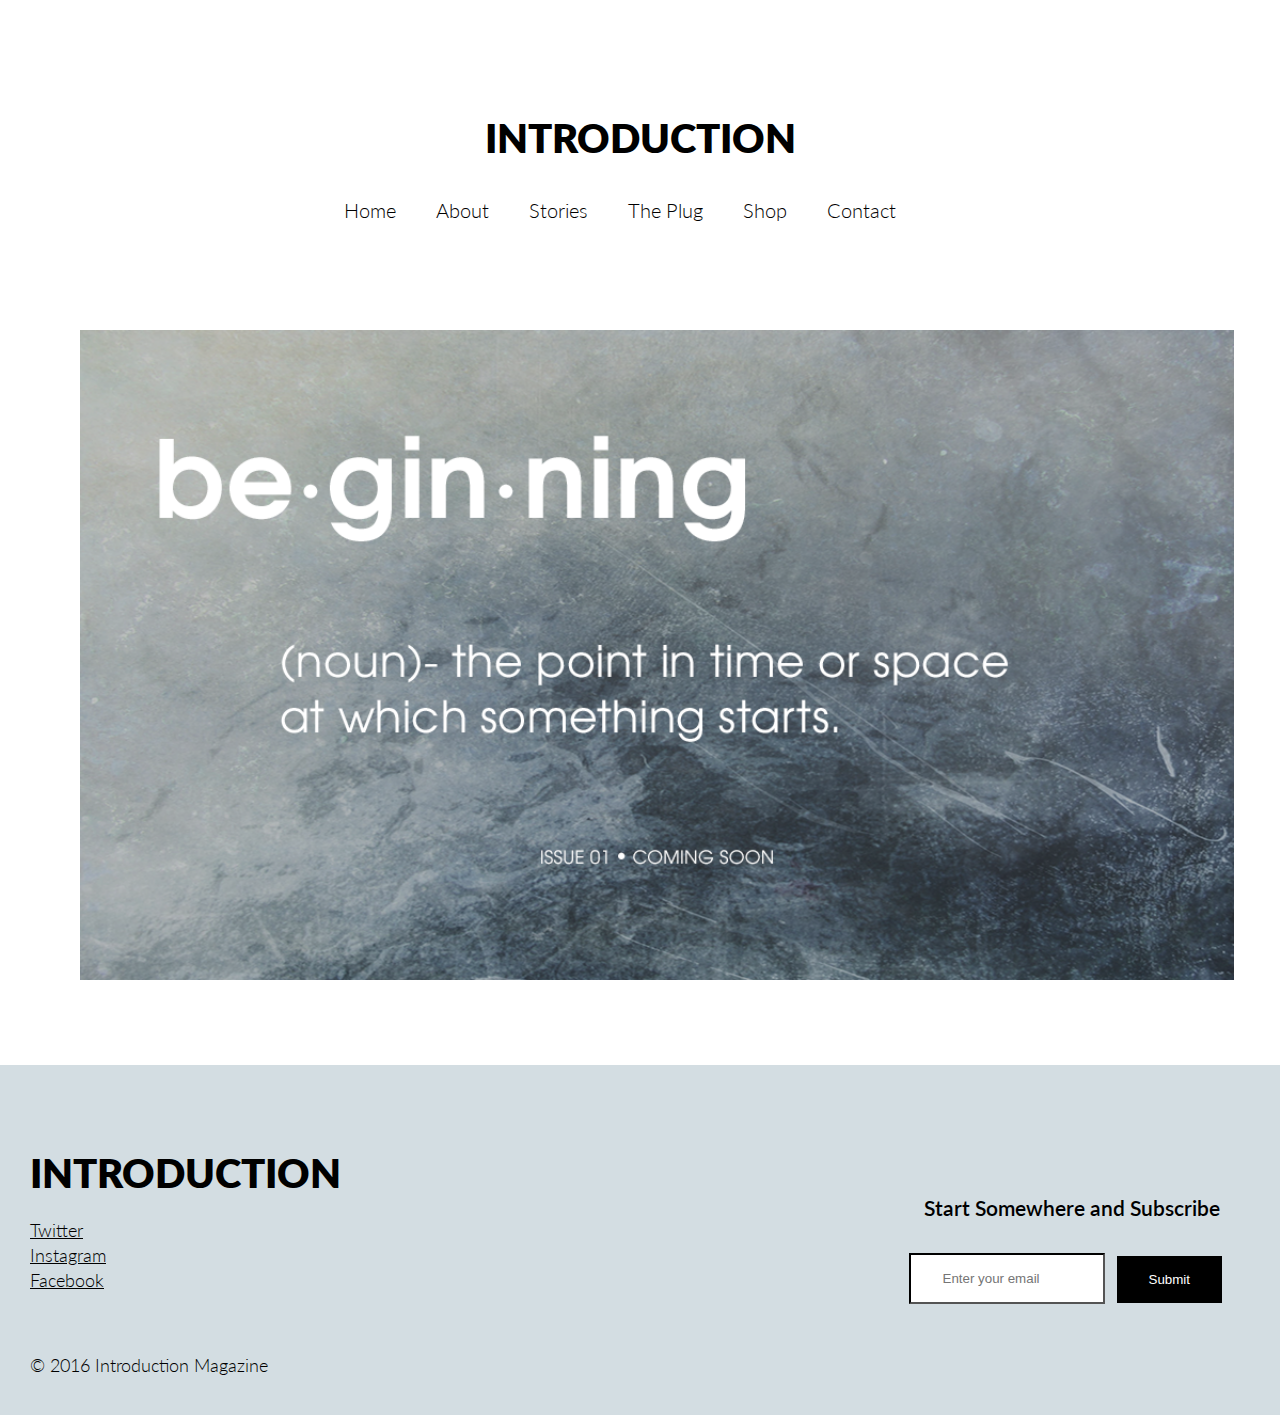
<file: index.html>
<!DOCTYPE html>
<html>
  <head>

    <title>INTRODUCTION MAG</title>

		<!-- external CSS link -->
    <link href='https://fonts.googleapis.com/css?family=Lato:400,900,300' rel='stylesheet' type='text/css'>
		<link rel="stylesheet" href="css/reset.css">
		<link rel="stylesheet" href="css/style.css">
    <script src="http://code.jquery.com/jquery-2.2.2.min.js" integrity="sha256-36cp2Co+/62rEAAYHLmRCPIych47CvdM+uTBJwSzWjI=" crossorigin="anonymous"></script>
    <script type="text/javascript" src="js/app.js"></script>
  </head>
  <body>

       <div id="container">
        <header>
            <div class="logo">INTRODUCTION</div>
            <nav>
                <ul>
                    <li><a href="index.html">Home</a></li>
                    <li><a href="about.html">About</a></li>
                    <li><a href="#">Stories</a></li>
                    <li><a href="blog.html">The Plug</a></li>
                    <li><a href="#">Shop</a></li>
                    <li><a href="contact.html">Contact</a></li>
                </ul>
            </nav>
            </header>
          </div>



     <section id="comingsoon">
      <center><img src="./images/landingimage_1081x6092.png"></center>
     </section>



 <div class="popup" data-popup="popup-1">
     <div class="popup-inner">
         <center><h2>AND YOU ARE?. . .
           <br>LET'S GET ACQUAINTED</h2>
         <br><h3>GREAT THINGS ARE ON THE WAY</h3>
         <br><p>Sign up to our newsletter at the bottom of the page and be the first to know.</p></center>
         <a class="popup-close" data-popup-close="popup-1" href="#">x</a>
     </div>
 </div>


     <footer>
     <h4 class="logo">INTRODUCTION</h4>
     <br><ul>
      <li><a href="https://twitter.com/">Twitter</a><li>
      <li><a href="https://instagram.com/">Instagram</a></li>
       <li><a href="http://facebook.com/">Facebook</a></li>
     </ul>


     <p class="signup">Start Somewhere and Subscribe</p>
     <form action="http://jsonplaceholder.typicode.com/posts" method="post">
      <input type="submit">
      <input type="text" id="email" name="email" placeholder="Enter your email">
    </form>




     <p class="copyright">&copy; 2016 Introduction Magazine</p>




    </footer>
  </div>
   </div>
  </body>
</html>
</file>
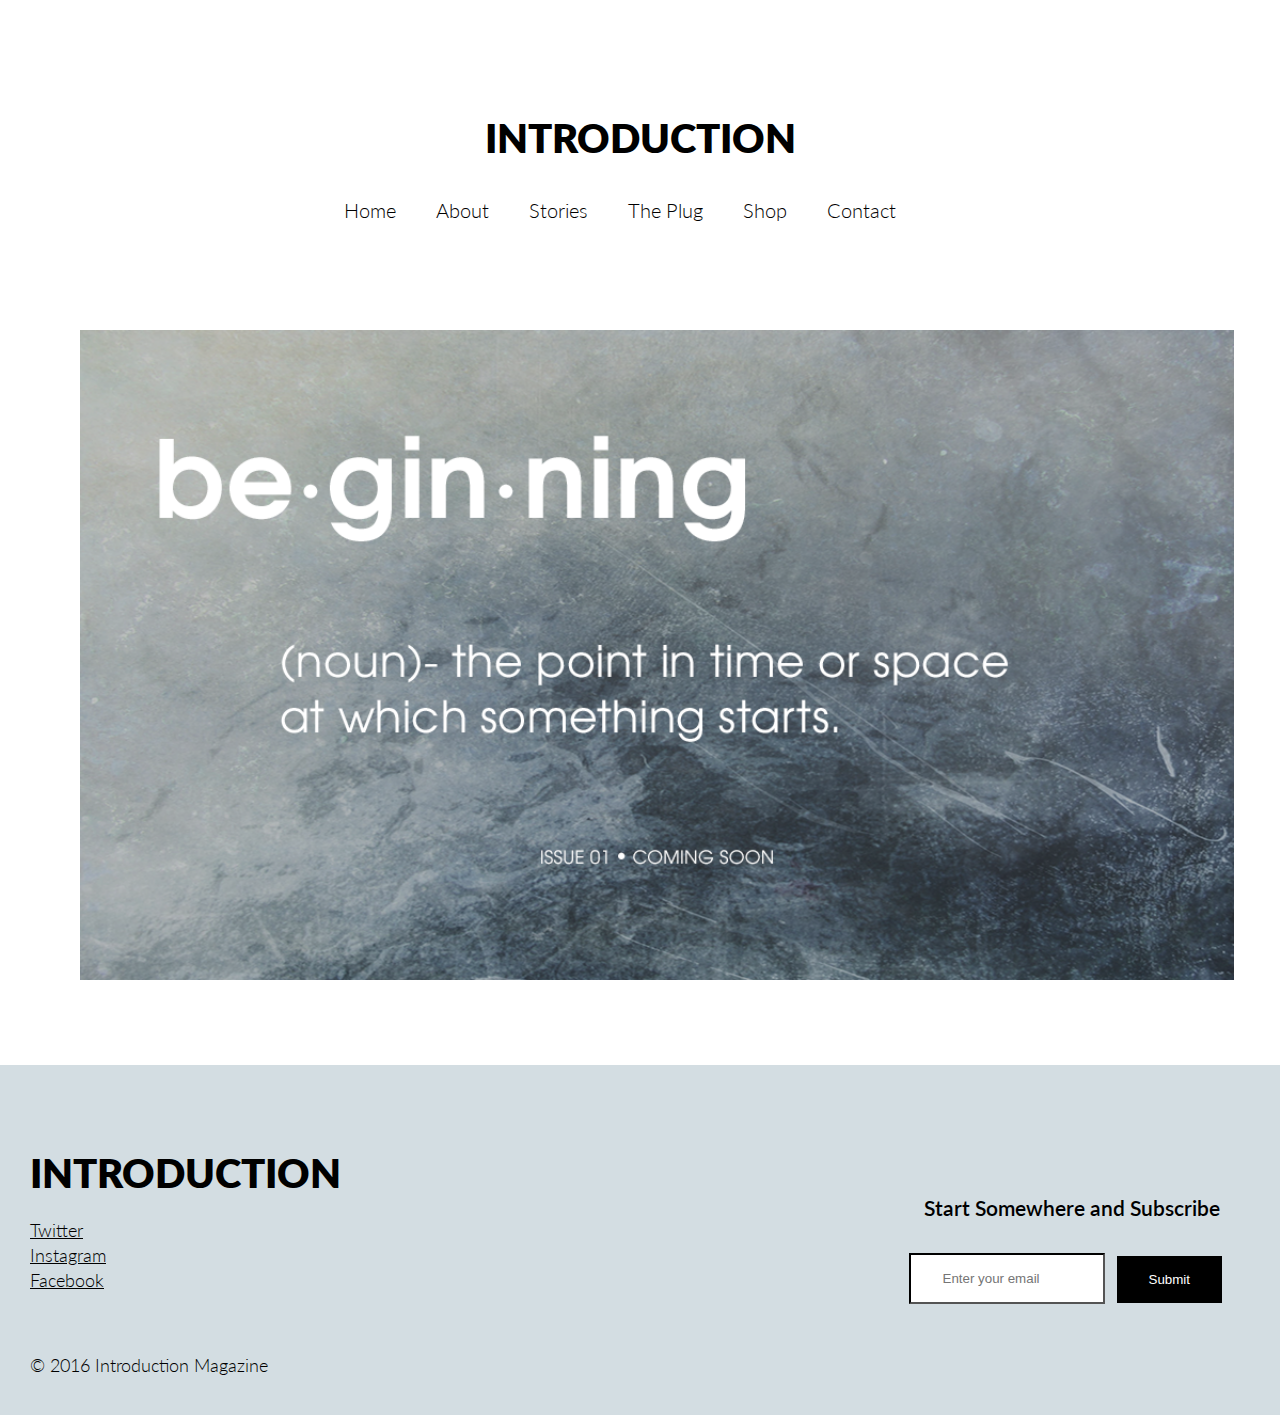
<file: Final Project/index.html>
<!DOCTYPE html>
<html>
  <head>

    <title>INTRODUCTION MAG</title>

		<!-- external CSS link -->
    <link href='https://fonts.googleapis.com/css?family=Lato:400,900,300' rel='stylesheet' type='text/css'>
		<link rel="stylesheet" href="css/reset.css">
		<link rel="stylesheet" href="css/style.css">
    <script src="http://code.jquery.com/jquery-2.2.2.min.js" integrity="sha256-36cp2Co+/62rEAAYHLmRCPIych47CvdM+uTBJwSzWjI=" crossorigin="anonymous"></script>
    <script type="text/javascript" src="js/app.js"></script>
  </head>
  <body>

       <div id="container">
        <header>
            <div class="logo">INTRODUCTION</div>
            <nav>
                <ul>
                    <li><a href="index.html">Home</a></li>
                    <li><a href="about.html">About</a></li>
                    <li><a href="#">Stories</a></li>
                    <li><a href="blog.html">The Plug</a></li>
                    <li><a href="#">Shop</a></li>
                    <li><a href="#">Contact</a></li>
                </ul>
            </nav>
            </header>
          </div>


        <!-- <div class="subscribe-me"> -->
        <!-- <h2>Subscribe our Newsletter</h2> -->
        <!-- <a href="#close" class="sb-close-btn">x</a> -->
        <!-- <p>Subscribe to our mailing list to get updates to your email inbox</p> -->
        <!-- <form> -->
          <!-- <input type="email" placeholder="Email Address"> -->
          <!-- <input type="submit" value="Sign up"> -->
        <!-- </form> -->
      <!-- </div> -->


     <section id="comingsoon">
      <center><img src="./images/landingimage_1081x6092.png"></center>
     </section>

     <!-- <a class="btn" data-popup-open="popup-1" href="#">Open Popup #1</a> -->

 <div class="popup" data-popup="popup-1">
     <div class="popup-inner">
         <center><h2>AND YOU ARE?. . .
           <br>LET'S GET ACQUAINTED</h2>
         <br><h3>GREAT THINGS ARE ON THE WAY</h3>
         <br><p>Sign up to our newsletter at the bottom of the page and the first to know.</p></center>
         <a class="popup-close" data-popup-close="popup-1" href="#">x</a>
     </div>
 </div>


     <footer>
     <h4 class="logo">INTRODUCTION</h4>
     <br><ul>
      <li><a href="https://twitter.com/">Twitter</a><li>
      <li><a href="https://instagram.com/">Instagram</a></li>
       <li><a href="http://facebook.com/">Facebook</a></li>
     </ul>


     <p class="signup">Start Somewhere and Subscribe</p>
     <form action="http://jsonplaceholder.typicode.com/posts" method="post">
      <input type="submit">
      <input type="text" id="email" name="email" placeholder="Enter your email">
    </form>




     <p class="copyright">&copy; 2016 Introduction Magazine</p>




    </footer>
  </div>
   </div>
  </body>
</html>
</file>
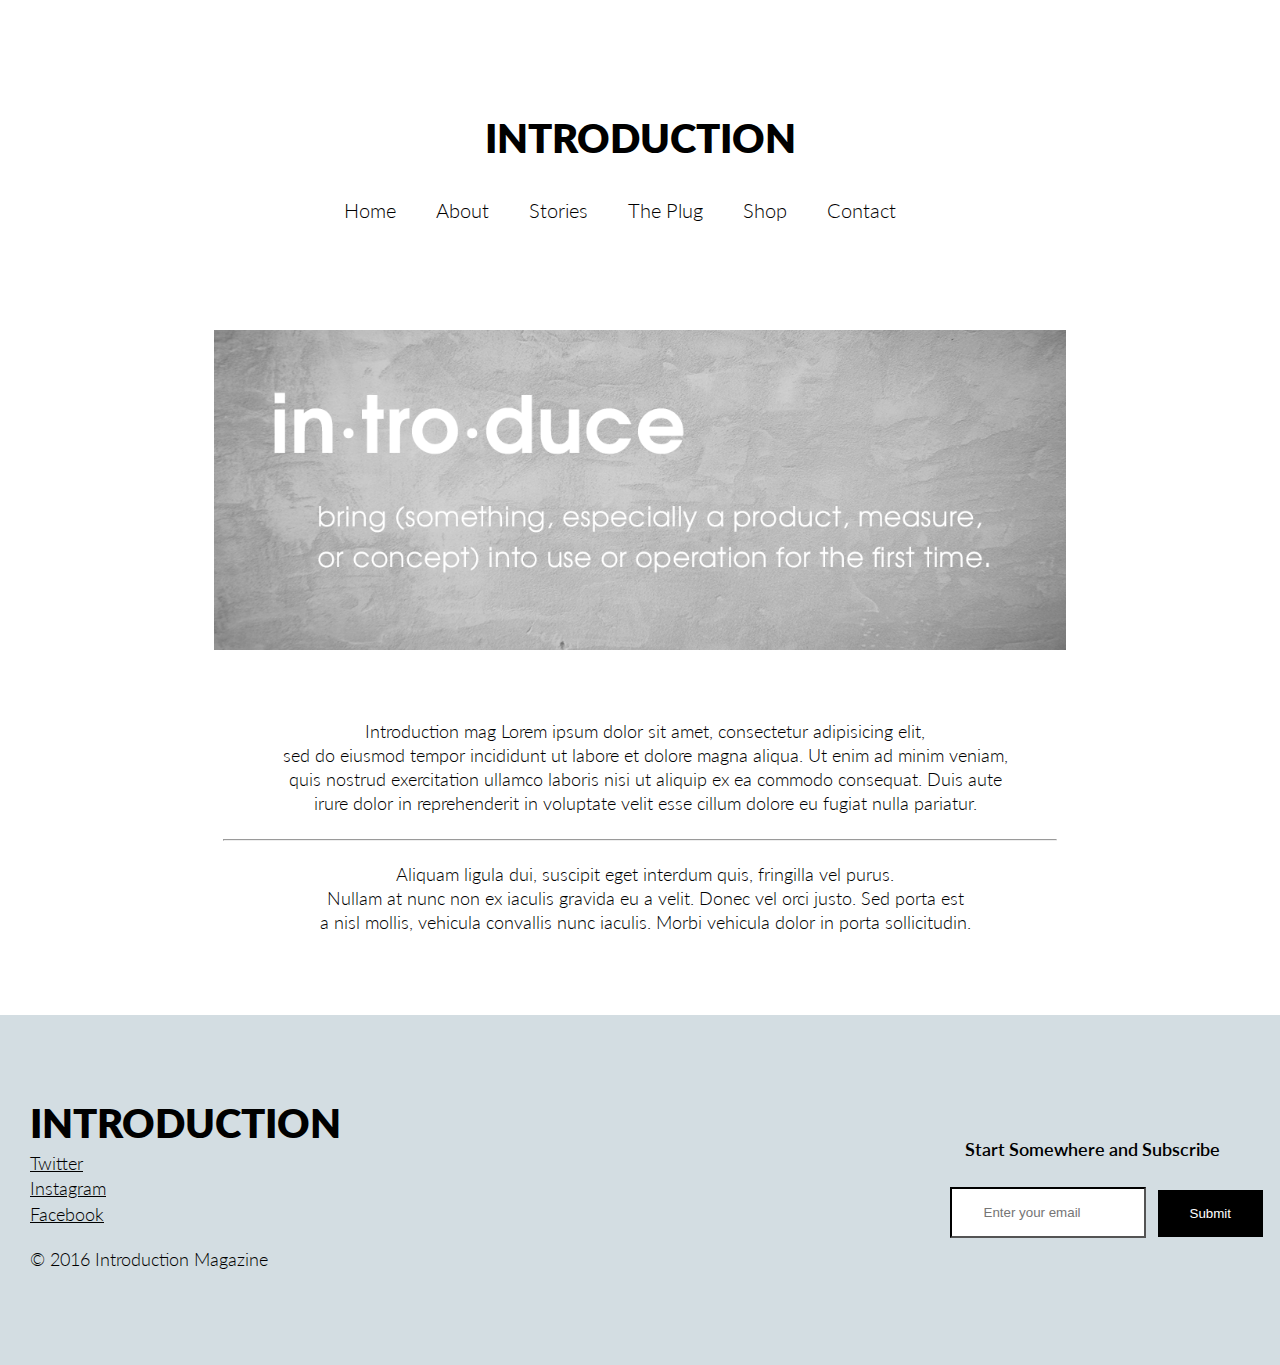
<file: about.html>
<!DOCTYPE html>
<html>
  <head>

    <title>INTRODUCTION MAG</title>

		<!-- external CSS link -->
    <link href='https://fonts.googleapis.com/css?family=Lato:400,900,300' rel='stylesheet' type='text/css'>
		<link rel="stylesheet" href="css/reset.css">
		<link rel="stylesheet" href="css/about.css">
  </head>
  <body>
       <div id="container">
        <header>
            <div class="logo">INTRODUCTION</div>
            <nav>
                <ul>
                    <li><a href="index.html">Home</a></li>
                    <li><a href="about.html">About</a></li>
                    <li><a href="#">Stories</a></li>
                    <li><a href="blog.html">The Plug</a></li>
                    <li><a href="#">Shop</a></li>
                    <li><a href="contact.html">Contact</a></li>

                </ul>
                </nav>

            </header>


     <section id="banner">
      <center><img src="./images/aboutimage.png"></center>
     </section>

<div class="about">
<p>Introduction mag Lorem ipsum dolor sit amet, consectetur adipisicing elit,
  <br>sed do eiusmod tempor incididunt ut labore et dolore magna aliqua. Ut enim ad minim veniam,
   <br>quis nostrud exercitation ullamco laboris nisi ut aliquip ex ea commodo consequat. Duis aute
   <br>irure dolor in reprehenderit in voluptate velit esse cillum dolore eu fugiat nulla pariatur. </p>
 </div>

  <br><hr width="65%">

<div class="apart">
  <br><p>Aliquam ligula dui, suscipit eget interdum quis, fringilla vel purus.
      <br>Nullam at nunc non ex iaculis gravida eu a velit. Donec vel orci justo. Sed porta est
      <br>a nisl mollis, vehicula convallis nunc iaculis. Morbi vehicula dolor in porta sollicitudin. </p>
    </div>

     <footer>
     <h4 class="logo">INTRODUCTION</h4>
     <ul>
      <li><a href="https://twitter.com/">Twitter</a><li>
      <li><a href="https://instagram.com/">Instagram</a></li>
       <li><a href="http://facebook.com/">Facebook</a></li>
     </ul>

     <p class="signup">Start Somewhere and Subscribe</p>
     <form action="http://jsonplaceholder.typicode.com/posts" method="post">
      <input type="submit">
      <input type="text" id="email" name="email" placeholder="Enter your email">
    </form>

     <p class="copyright">&copy; 2016 Introduction Magazine</p>
    </footer>
   </div>
  </body>
</html>
</file>
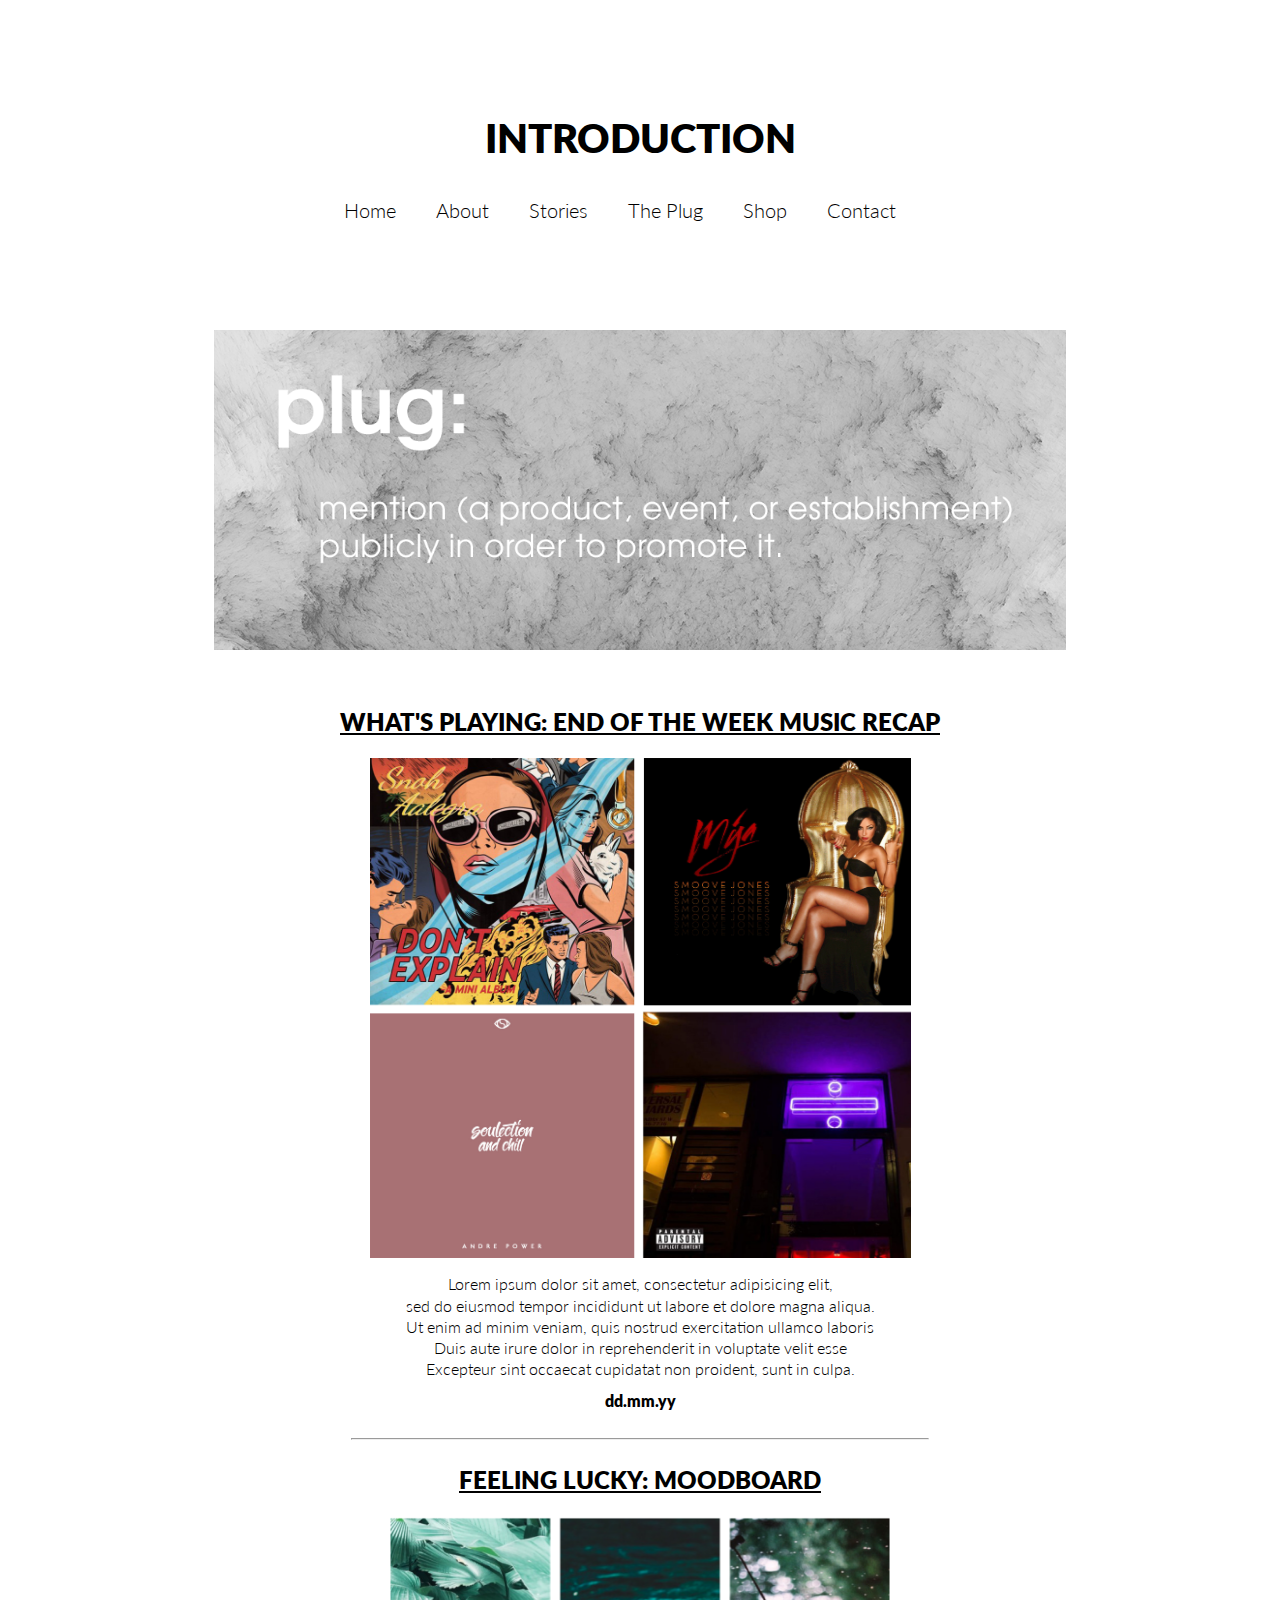
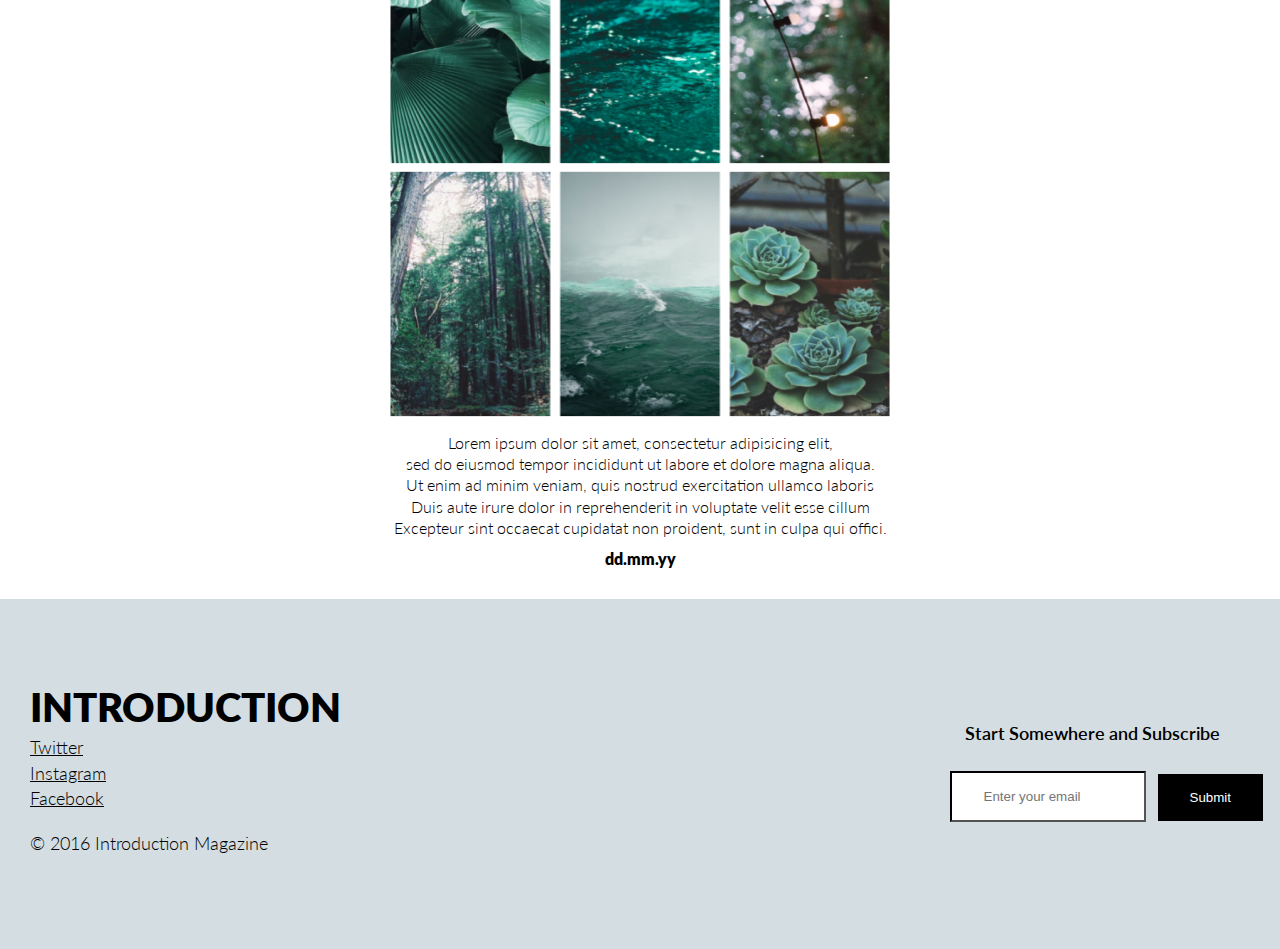
<file: blog.html>
<!DOCTYPE html>
<html>
  <head>

    <title>INTRODUCTION MAG</title>

		<!-- external CSS link -->
    <link href='https://fonts.googleapis.com/css?family=Lato:400,900,300' rel='stylesheet' type='text/css'>
		<link rel="stylesheet" href="css/reset.css">
		<link rel="stylesheet" href="css/blog.css">
  </head>
  <body>
       <div id="container">
        <header>
            <div class="logo">INTRODUCTION</div>
            <nav>
                <ul>
                    <li><a href="index.html">Home</a></li>
                    <li><a href="about.html">About</a></li>
                    <li><a href="#">Stories</a></li>
                    <li><a href="blog.html">The Plug</a></li>
                    <li><a href="#">Shop</a></li>
                    <li><a href="contact.html">Contact</a></li>

                </ul>
            </nav>
            </header>

            <section id="banner">
             <center><img src="./images/blogimage.png"></center>
            </section>

              <center><section id="posts">

            <h2>WHAT'S PLAYING: END OF THE WEEK MUSIC RECAP</h2>
            <img src="./images/005.jpg" alt="music" height="500" width="541">
            <p>Lorem ipsum dolor sit amet, consectetur adipisicing elit,
            <br>sed do eiusmod tempor incididunt ut labore et dolore magna aliqua.
             <br>Ut enim ad minim veniam, quis nostrud exercitation ullamco laboris
             <br>Duis aute irure dolor in reprehenderit in voluptate velit esse
             <br>Excepteur sint occaecat cupidatat non proident, sunt in culpa.</p>
            <p class="date">dd.mm.yy<br>


            <br><hr width="45%">


             <br><h2>FEELING LUCKY: MOODBOARD</h2>
              <img src="./images/006.jpg" alt="moodboard" height="500" width="500">
              <p>Lorem ipsum dolor sit amet, consectetur adipisicing elit,
              <br>sed do eiusmod tempor incididunt ut labore et dolore magna aliqua.
               <br>Ut enim ad minim veniam, quis nostrud exercitation ullamco laboris
               <br>Duis aute irure dolor in reprehenderit in voluptate velit esse cillum
               <br>Excepteur sint occaecat cupidatat non proident, sunt in culpa qui offici.</p>
               <p class="date">dd.mm.yy<br></center>

               </section>




     <footer>
     <h4 class="logo">INTRODUCTION</h4>
     <ul>
      <li><a href="https://twitter.com/">Twitter</a><li>
      <li><a href="https://instagram.com/">Instagram</a></li>
       <li><a href="http://facebook.com/">Facebook</a></li>
     </ul>

     <p class="signup">Start Somewhere and Subscribe</p>
     <form action="http://jsonplaceholder.typicode.com/posts" method="post">
      <input type="submit">
      <input type="text" id="email" name="email" placeholder="Enter your email">
    </form>

     <p class="copyright">&copy; 2016 Introduction Magazine</p>
    </footer>
   </div>
  </body>
</html>
</file>
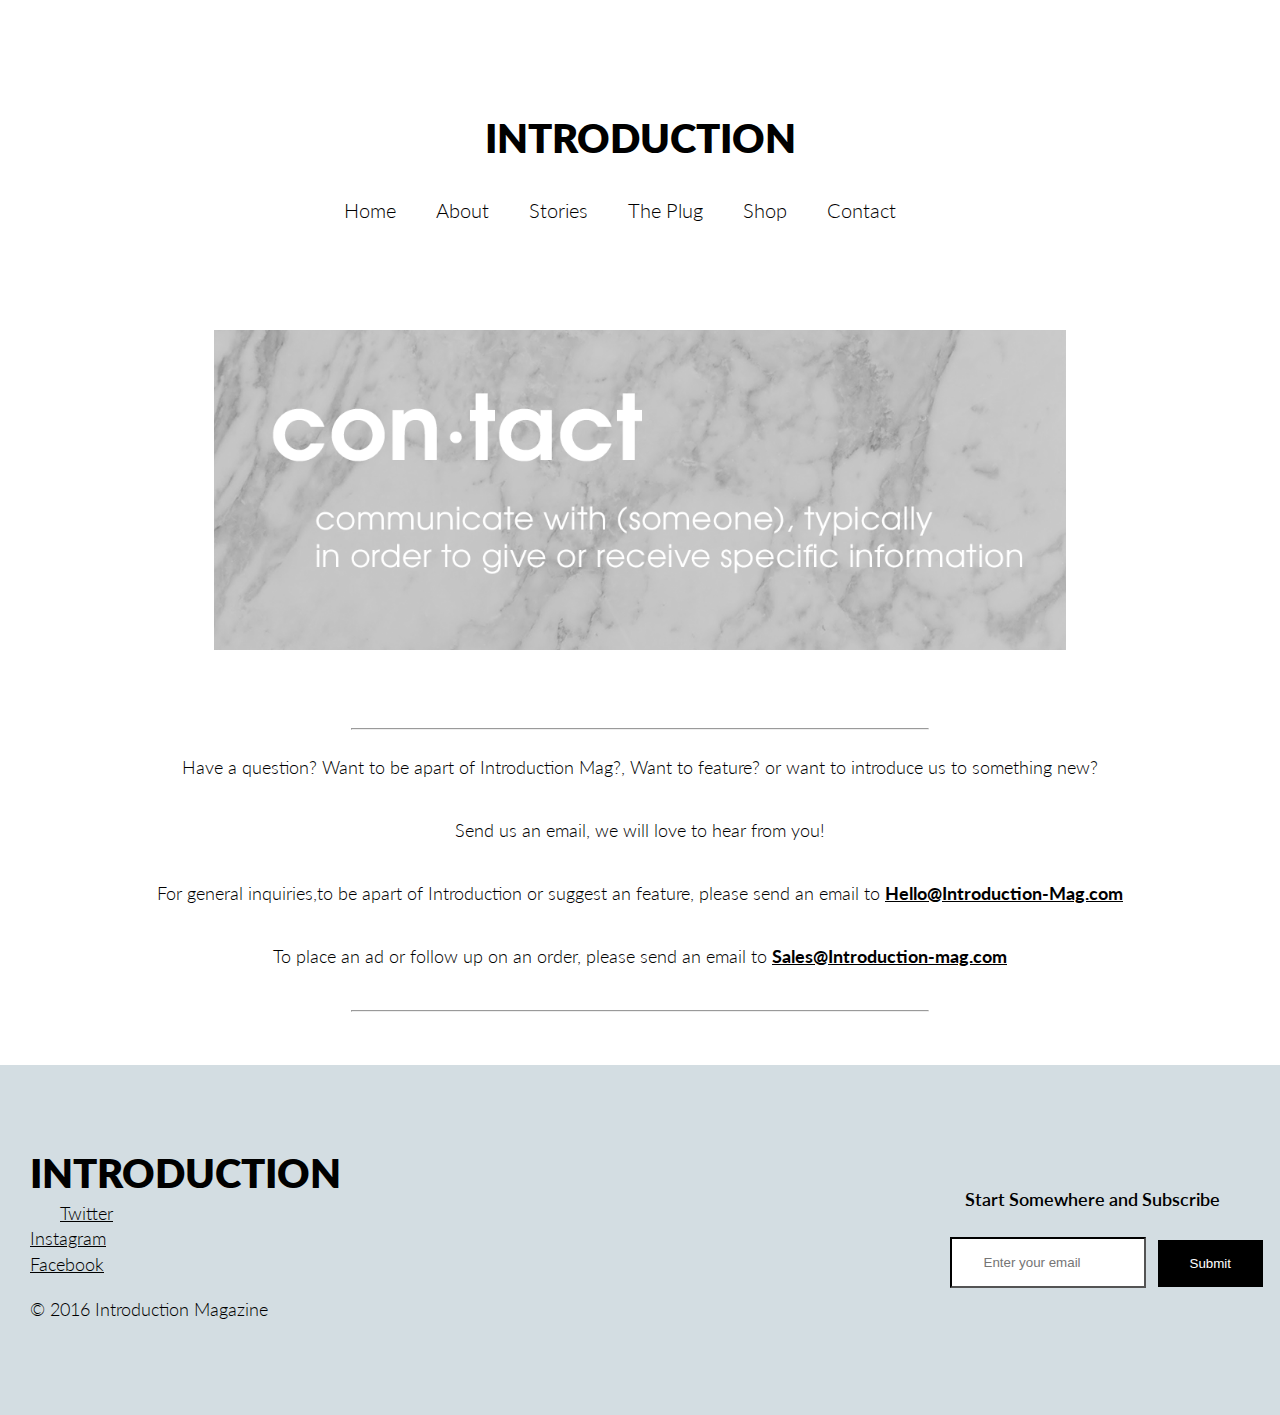
<file: contact.html>
<!DOCTYPE html>
<html>
  <head>

    <title>INTRODUCTION MAG</title>

		<!-- external CSS link -->
    <link href='https://fonts.googleapis.com/css?family=Lato:400,900,300' rel='stylesheet' type='text/css'>
		<link rel="stylesheet" href="css/reset.css">
		<link rel="stylesheet" href="css/contact.css">
  </head>
  <body>
       <div id="container">
        <header>
            <div class="logo">INTRODUCTION</div>
            <nav>
                <ul>
                    <li><a href="index.html">Home</a></li>
                    <li><a href="about.html">About</a></li>
                    <li><a href="#">Stories</a></li>
                    <li><a href="blog.html">The Plug</a></li>
                    <li><a href="#">Shop</a></li>
                    <li><a href="contact.html">Contact</a></li>

                </ul>
                </nav>

            </header>



  <section id="banner">
   <center><img src="./images/contactimage.png"></center>
  </section>

<br><hr width="45%">

<div class="intouch">
  <p>Have a question? Want to be apart of Introduction Mag?, Want to feature? or want to introduce us to something new?
   <br>Send us an email, we will love to hear from you!
   <br>For general inquiries,to be apart of Introduction or suggest an feature, please send an email to <a href="mailto:hello@Introduction-mag.com">Hello@Introduction-Mag.com</a>
   <br>To place an ad or follow up on an order, please send an email to <a href="mailto:sales@Introduction-mag.com">Sales@Introduction-mag.com<a/></p>
 </div>



  <br><hr width="45%"><br>

  <footer>
  <h4 class="logo">INTRODUCTION</h4>
  <ul>
   <li><a href="https://twitter.com/">Twitter</a></li>
   <li><a href="https://instagram.com/">Instagram</a></li>
   <li><a href="http://facebook.com/">Facebook</a></li>
  </ul>

  <p class="signup">Start Somewhere and Subscribe</p>
  <form action="http://jsonplaceholder.typicode.com/posts" method="post">
   <input type="submit">
   <input type="text" id="email" name="email" placeholder="Enter your email">
 </form>

  <p class="copyright">&copy; 2016 Introduction Magazine</p>
 </footer>
</div>
</body>
</html>
</file>
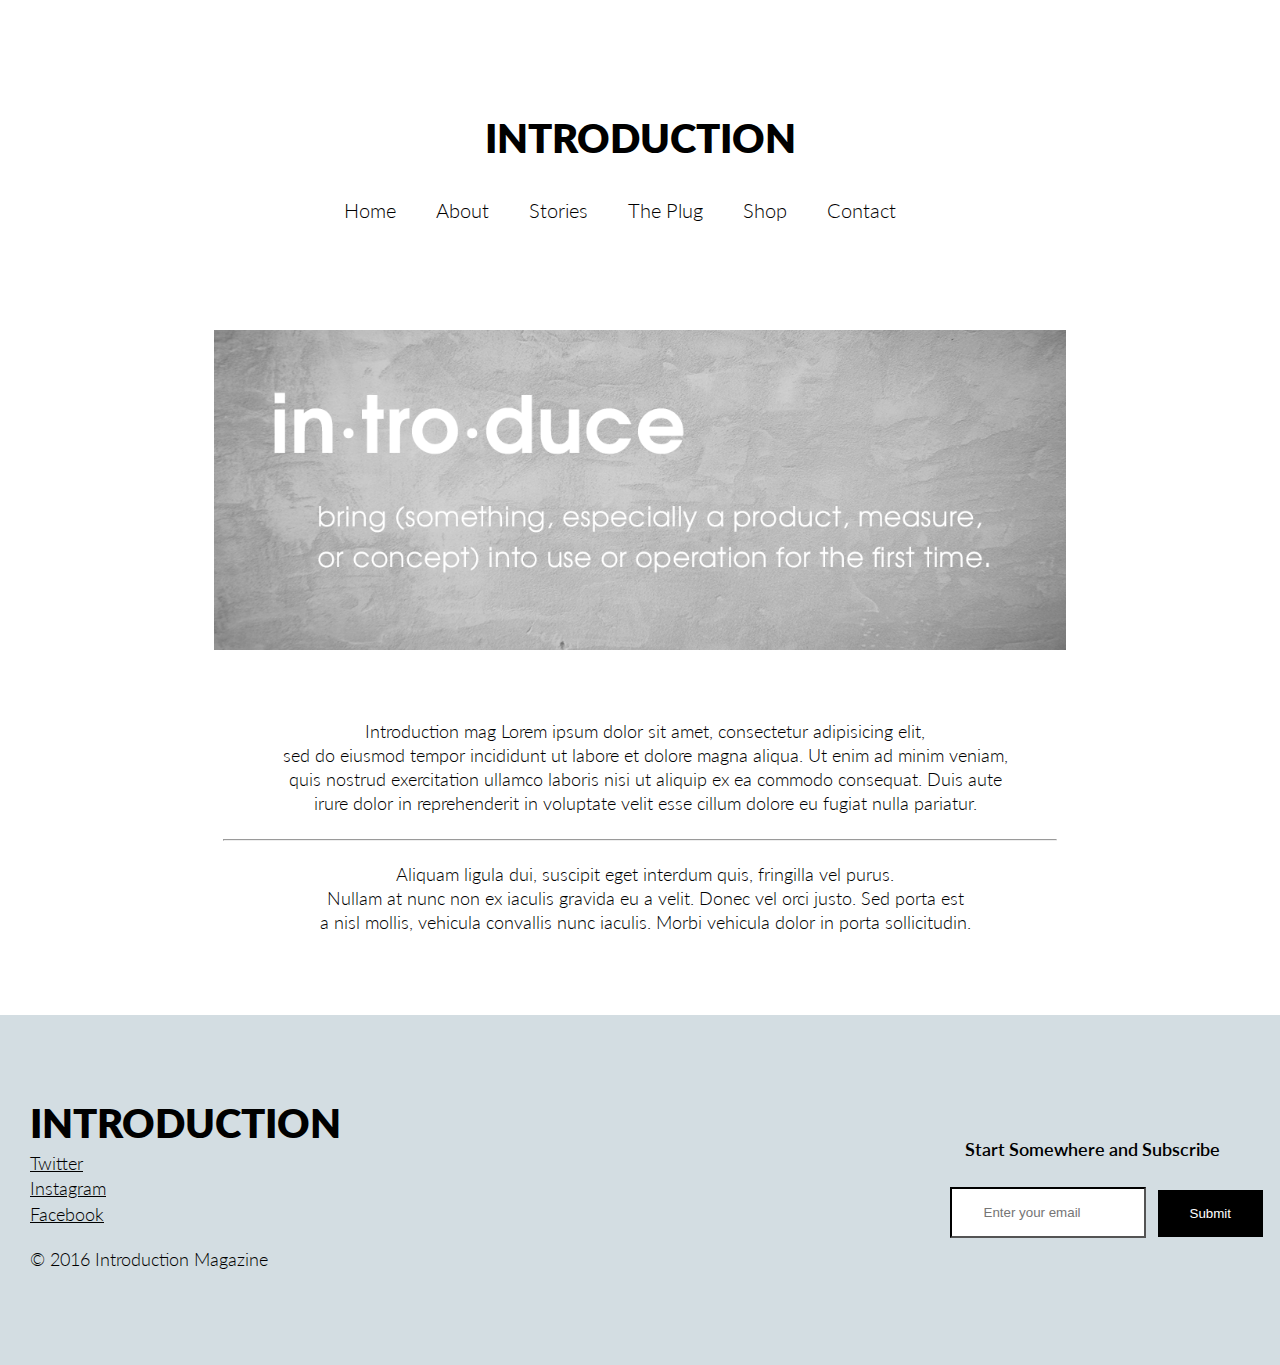
<file: Final Project/about.html>
<!DOCTYPE html>
<html>
  <head>

    <title>INTRODUCTION MAG</title>

		<!-- external CSS link -->
    <link href='https://fonts.googleapis.com/css?family=Lato:400,900,300' rel='stylesheet' type='text/css'>
		<link rel="stylesheet" href="css/reset.css">
		<link rel="stylesheet" href="css/about.css">
  </head>
  <body>
       <div id="container">
        <header>
            <div class="logo">INTRODUCTION</div>
            <nav>
                <ul>
                    <li><a href="index.html">Home</a></li>
                    <li><a href="about.html">About</a></li>
                    <li><a href="#">Stories</a></li>
                    <li><a href="blog.html">The Plug</a></li>
                    <li><a href="#">Shop</a></li>
                    <li><a href="#">Contact</a></li>

                </ul>
                </nav>

            </header>


     <section id="banner">
      <center><img src="./images/aboutimage.png"></center>
     </section>

<div class="about">
<p>Introduction mag Lorem ipsum dolor sit amet, consectetur adipisicing elit,
  <br>sed do eiusmod tempor incididunt ut labore et dolore magna aliqua. Ut enim ad minim veniam,
   <br>quis nostrud exercitation ullamco laboris nisi ut aliquip ex ea commodo consequat. Duis aute
   <br>irure dolor in reprehenderit in voluptate velit esse cillum dolore eu fugiat nulla pariatur. </p>
 </div>

  <br><hr width="65%">

<div class="apart">
  <br><p>Aliquam ligula dui, suscipit eget interdum quis, fringilla vel purus.
      <br>Nullam at nunc non ex iaculis gravida eu a velit. Donec vel orci justo. Sed porta est
      <br>a nisl mollis, vehicula convallis nunc iaculis. Morbi vehicula dolor in porta sollicitudin. </p>
    </div>

     <footer>
     <h4 class="logo">INTRODUCTION</h4>
     <ul>
      <li><a href="https://twitter.com/">Twitter</a><li>
      <li><a href="https://instagram.com/">Instagram</a></li>
       <li><a href="http://facebook.com/">Facebook</a></li>
     </ul>

     <p class="signup">Start Somewhere and Subscribe</p>
     <form action="http://jsonplaceholder.typicode.com/posts" method="post">
      <input type="submit">
      <input type="text" id="email" name="email" placeholder="Enter your email">
    </form>

     <p class="copyright">&copy; 2016 Introduction Magazine</p>
    </footer>
   </div>
  </body>
</html>
</file>
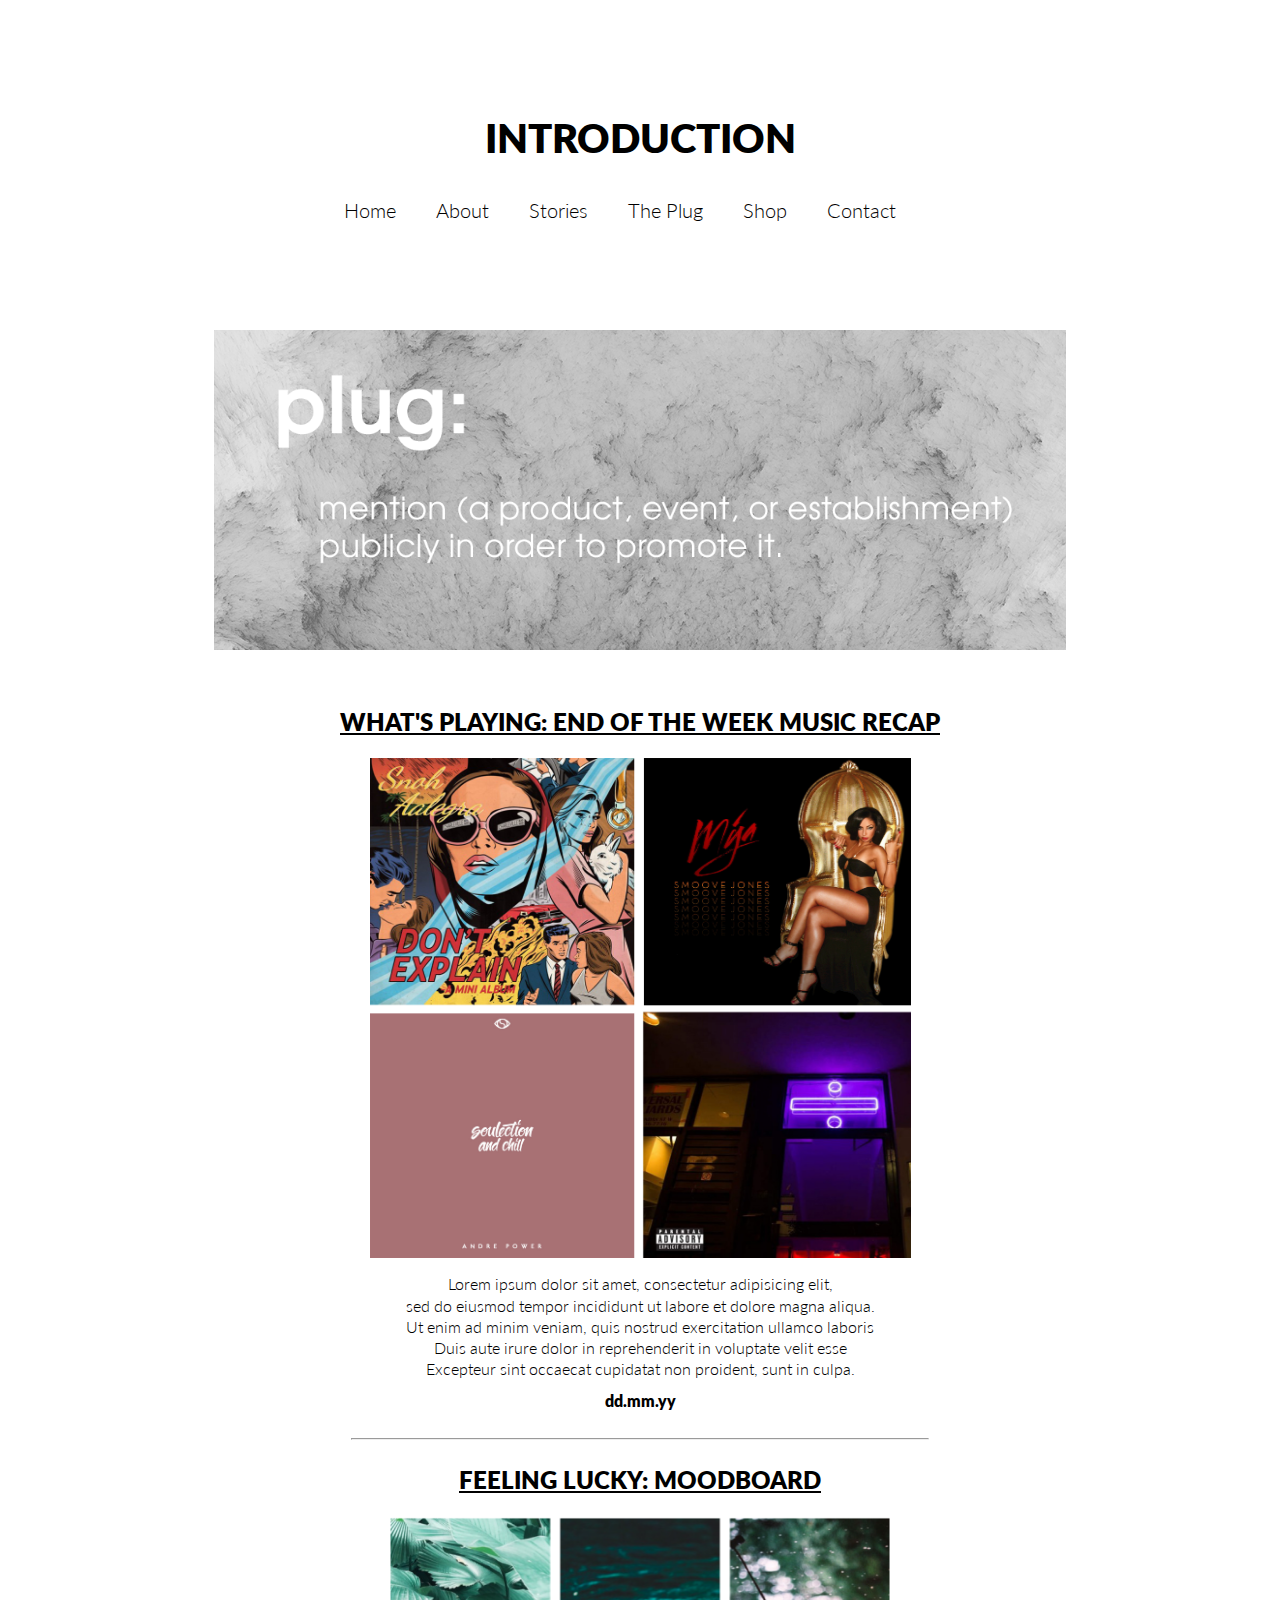
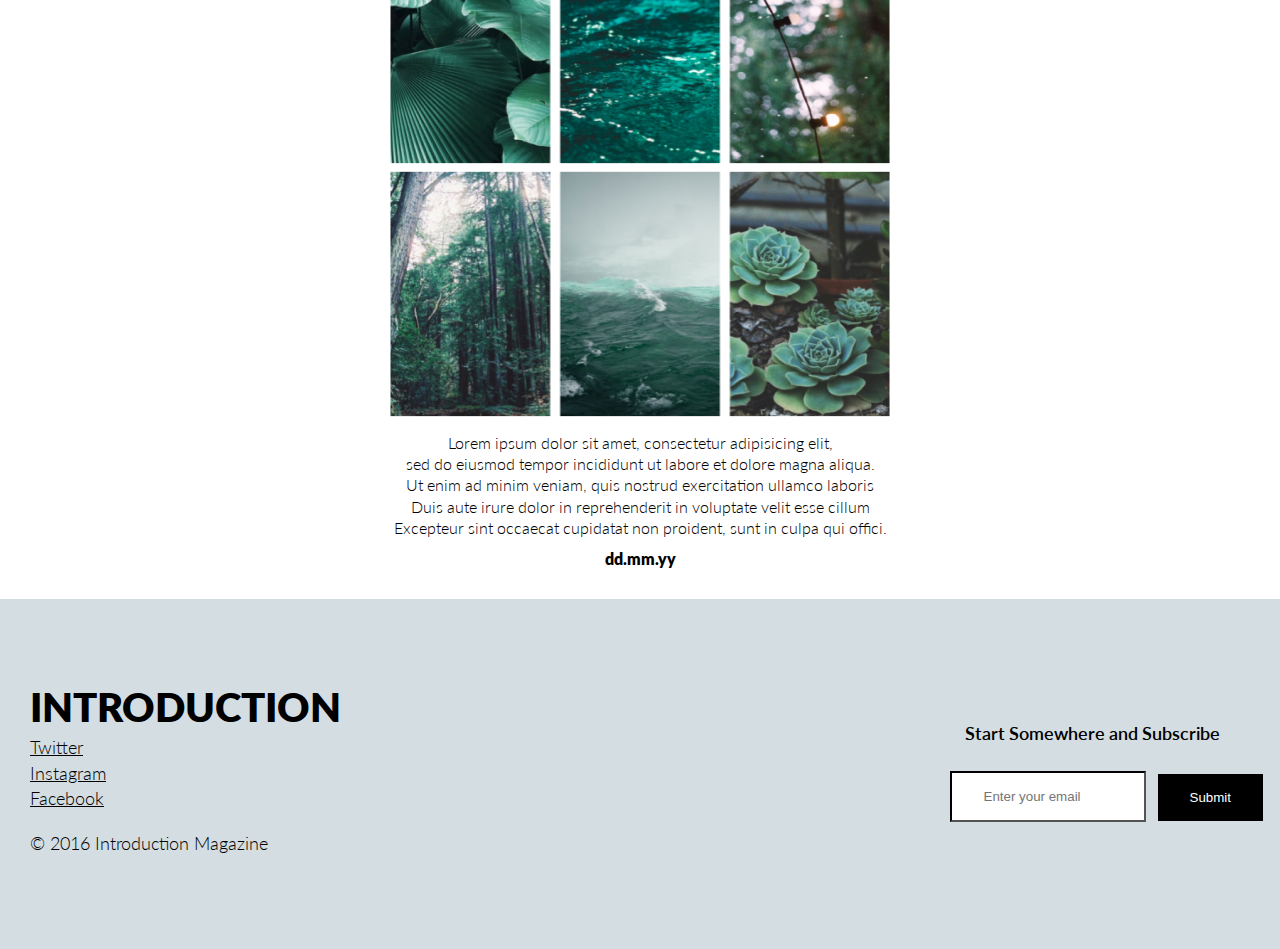
<file: Final Project/blog.html>
<!DOCTYPE html>
<html>
  <head>

    <title>INTRODUCTION MAG</title>

		<!-- external CSS link -->
    <link href='https://fonts.googleapis.com/css?family=Lato:400,900,300' rel='stylesheet' type='text/css'>
		<link rel="stylesheet" href="css/reset.css">
		<link rel="stylesheet" href="css/blog.css">
  </head>
  <body>
       <div id="container">
        <header>
            <div class="logo">INTRODUCTION</div>
            <nav>
                <ul>
                    <li><a href="index.html">Home</a></li>
                    <li><a href="about.html">About</a></li>
                    <li><a href="#">Stories</a></li>
                    <li><a href="blog.html">The Plug</a></li>
                    <li><a href="#">Shop</a></li>
                    <li><a href="#">Contact</a></li>

                </ul>
            </nav>
            </header>

            <section id="banner">
             <center><img src="./images/blogimage.png"></center>
            </section>

              <center><section id="posts">

            <h2>WHAT'S PLAYING: END OF THE WEEK MUSIC RECAP</h2>
            <img src="./images/005.jpg" alt="music" height="500" width="541">
            <p>Lorem ipsum dolor sit amet, consectetur adipisicing elit,
            <br>sed do eiusmod tempor incididunt ut labore et dolore magna aliqua.
             <br>Ut enim ad minim veniam, quis nostrud exercitation ullamco laboris
             <br>Duis aute irure dolor in reprehenderit in voluptate velit esse
             <br>Excepteur sint occaecat cupidatat non proident, sunt in culpa.</p>
            <p class="date">dd.mm.yy<br>


            <br><hr width="45%">


             <br><h2>FEELING LUCKY: MOODBOARD</h2>
              <img src="./images/006.jpg" alt="moodboard" height="500" width="500">
              <p>Lorem ipsum dolor sit amet, consectetur adipisicing elit,
              <br>sed do eiusmod tempor incididunt ut labore et dolore magna aliqua.
               <br>Ut enim ad minim veniam, quis nostrud exercitation ullamco laboris
               <br>Duis aute irure dolor in reprehenderit in voluptate velit esse cillum
               <br>Excepteur sint occaecat cupidatat non proident, sunt in culpa qui offici.</p>
               <p class="date">dd.mm.yy<br></center>

               </section>




     <footer>
     <h4 class="logo">INTRODUCTION</h4>
     <ul>
      <li><a href="https://twitter.com/">Twitter</a><li>
      <li><a href="https://instagram.com/">Instagram</a></li>
       <li><a href="http://facebook.com/">Facebook</a></li>
     </ul>

     <p class="signup">Start Somewhere and Subscribe</p>
     <form action="http://jsonplaceholder.typicode.com/posts" method="post">
      <input type="submit">
      <input type="text" id="email" name="email" placeholder="Enter your email">
    </form>

     <p class="copyright">&copy; 2016 Introduction Magazine</p>
    </footer>
   </div>
  </body>
</html>
</file>
<file: css/style.css>
.clearfix:after {
     content: ".";
     display: block;
     clear: both;
     visibility: hidden;
     line-height: 0;
     height: 0;
}

.clear {
  clear: both;
}


body {
  color: white;
  font-size: 12px;
  line-height: 1.4;
  color: #000;
  font-family: 'Lato', sans-serif;
  font-weight: 300;
}


.container {
  width: 960px;
  margin: 0 auto;
}

.logo {
  font-size: 40px;
  color:#000;
  font-weight: 800;
  font-style: Ultra Bold 900;
  margin-top: 30px;
  padding: 80px 0px 20px 0px;
  text-align:center;
}



header nav {
  background-color: #fff;
    text-align: center;
    font-size: 20px;
}

header nav ul  {
    display: inline-block;
    list-style-type: none;

}

header nav li {
    float: left;
}

header nav a {
    display: block;
    color: #000;
    padding: 10px 40px 20px 0px ;
    text-decoration: none;

}

header a:hover {
color: #d3dde2;
font-weight: bold;
text-decoration: underline;
}

.page_container {
  background: white;
  max-width: 960px;
  margin: 0 auto 50px;
  padding: 10px 50px 50px;
  box-sizing: border-box;
  -moz-box-sizing: border-box;
  -webkit-box-sizing: border-box;
  text-align: left;
  color: black;
}
.page_container p{
  color: black;
  font-size: 20px;
}
.page_container h1{
  margin: 30px 0;
  padding: 0;
  line-height: 100%;
  font-size: 63px;
  text-align: center;
  color: #000;

}


#comingsoon img{
      height: 650px;
      align: center;
      padding: 80px 80px 50px 80px;

    }


  footer {
    background-color: #d3dde2;
    color: #000;
    height: 350px;
  }

  footer .logo {
    text-align: left;
    font-size: 40px;
    color: #000;
   padding: 80px 0px 0px 30px;
   }

  footer ul li a{
     text-align: left;
     font-size: 18px;
      color: #000;
       padding-left: 30px;

  }


 .signup {
  float: right;
  font-size: 21px;
  color: #000;
  font-weight: 600;
  padding-right: 10px;
  position: relative;
  left: -50px;
 top: -100px;
}

input {
  display: block;
  float: right;
  margin-right: 10px;
  position: relative;
  right: -250px;
  top: -40px;

}

input[type=text] {
  border-color: #000;
  padding: 16px 32px;
  width: 10%;
}

input[type=button], input[type=submit], input[type=reset] {
  background-color: #000;
  border: none;
  color: white;
  padding: 16px 32px;
  text-decoration: none;
  margin: 3px 2px;
  cursor: pointer;
  padding-right;
}

/* Outer */
.popup {
    width:100%;
    height:100%;
    display:none;
    position:fixed;
    top:0px;
    left:0px;
    background:rgba(0,0,0,0.75);
}

/* Inner */
.popup-inner {
    max-width:550px;
    width:40%;
    padding:40px;
    position:absolute;
    top:50%;
    left:50%;
    -webkit-transform:translate(-50%, -50%);
    transform:translate(-50%, -50%);
    box-shadow:0px 2px 6px rgba(0,0,0,1);
    border-radius:3px;
    background:#fff;
    border-style: solid;
    border-width: 10px;
    border-color: #d3dde2;

}

/* Close Button */
.popup-close {
    width:30px;
    height:30px;
    padding-top:4px;
    display:inline-block;
    position:absolute;
    top:0px;
    right:0px;
    transition:ease 0.25s all;
    -webkit-transform:translate(50%, -50%);
    transform:translate(50%, -50%);
    border-radius:1000px;
    background:rgba(0,0,0,0.8);
    font-family:Arial, Sans-Serif;
    font-size:20px;
    text-align:center;
    line-height:100%;
    color:#fff;
}

.popup-close:hover {
    -webkit-transform:translate(50%, -50%) rotate(180deg);
    transform:translate(50%, -50%) rotate(180deg);
    background:rgba(0,0,0,1);
    text-decoration:none;
}

.popup h2 {
  font-size: 40px;
  font-weight: bold;
  text-align: center;
}

.popup h3 {
  font-size: 25px;
  font-weight: bold;
}

.popup p {
  font-size: 16px;
}

.copyright {
  font-size: 18px;
  color: #000;
  padding: 20px 0px 0px 30px;
  position: relative;
  bottom: -40px;

}




/*media query*/



@media screen and (max-width:980px) and (min-width: 768px){

  header nav li{
      float: none;
    }
    header nav li:first-child{
      display:block;

      top:.2em;
      right:.5em;
    }

    #comingsoon img {
      width: 700px;
      height: 400px;
      padding-top:
      padding-left: -95px:
    }


	}


@media screen and (max-width: 768px){

  header nav li{
      float: none;
    }
    header nav li:first-child{
      display:block;

      top:.2em;
      right:.5em;
    }

    #comingsoon img {
      width: 680px;
      height: 400px;
      margin-left: -95px;
      margin-right:-95px;

    }

}

@media screen and (max-width: 600px){

  header nav li{
      float: none;
    }
    header nav li:first-child{
      display:block;

      top:.2em;
      right:.5em;
    }

    #comingsoon img {
      width: 680px;
      height: 400px;
      margin-left: -95px;
      margin-right:-95px;

    }

}

@media screen and (max-width: 480px){

  header nav li{
      float: none;
    }
    header nav li:first-child{
      display:block;

      top:.2em;
      right:.5em;
    }

    #comingsoon img {
      width: 600px;
      height: 400px;
      padding-top:
      padding-left: -95px
    }

}
</file>
<file: Final Project/css/style.css>
.clearfix:after {
     content: ".";
     display: block;
     clear: both;
     visibility: hidden;
     line-height: 0;
     height: 0;
}

.clear {
  clear: both;
}


body {
  color: white;
  font-size: 12px;
  line-height: 1.4;
  color: #000;
  font-family: 'Lato', sans-serif;
  font-weight: 300;
}


.container {
  width: 960px;
  margin: 0 auto;
}

.logo {
  font-size: 40px;
  color:#000;
  font-weight: 800;
  font-style: Ultra Bold 900;
  margin-top: 30px;
  padding: 80px 0px 20px 0px;
  text-align:center;
}



header nav {
  background-color: #fff;
    text-align: center;
    font-size: 20px;
}

header nav ul  {
    display: inline-block;
    list-style-type: none;

}

header nav li {
    float: left;
}

header nav a {
    display: block;
    color: #000;
    padding: 10px 40px 20px 0px ;
    text-decoration: none;

}

header a:hover {
color: #d3dde2;
font-weight: bold;
text-decoration: underline;
}

.page_container {
  background: white;
  max-width: 960px;
  margin: 0 auto 50px;
  padding: 10px 50px 50px;
  box-sizing: border-box;
  -moz-box-sizing: border-box;
  -webkit-box-sizing: border-box;
  text-align: left;
  color: black;
}
.page_container p{
  color: black;
  font-size: 20px;
}
.page_container h1{
  margin: 30px 0;
  padding: 0;
  line-height: 100%;
  font-size: 63px;
  text-align: center;
  color: #000;

}


#comingsoon img{
      height: 650px;
      align: center;
      padding: 80px 80px 50px 80px;

    }


  footer {
    background-color: #d3dde2;
    color: #000;
    height: 350px;
  }

  footer .logo {
    text-align: left;
    font-size: 40px;
    color: #000;
   padding: 80px 0px 0px 30px;
   }

  footer ul li a{
     text-align: left;
     font-size: 18px;
      color: #000;
       padding-left: 30px;

  }


 .signup {
  float: right;
  font-size: 21px;
  color: #000;
  font-weight: 600;
  padding-right: 10px;
  position: relative;
  left: -50px;
 top: -100px;
}

input {
  display: block;
  float: right;
  margin-right: 10px;
  position: relative;
  right: -250px;
  top: -40px;

}

input[type=text] {
  border-color: #000;
  padding: 16px 32px;
  width: 10%;
}

input[type=button], input[type=submit], input[type=reset] {
  background-color: #000;
  border: none;
  color: white;
  padding: 16px 32px;
  text-decoration: none;
  margin: 3px 2px;
  cursor: pointer;
  padding-right;
}

/* Outer */
.popup {
    width:100%;
    height:100%;
    display:none;
    position:fixed;
    top:0px;
    left:0px;
    background:rgba(0,0,0,0.75);
}

/* Inner */
.popup-inner {
    max-width:550px;
    width:40%;
    padding:40px;
    position:absolute;
    top:50%;
    left:50%;
    -webkit-transform:translate(-50%, -50%);
    transform:translate(-50%, -50%);
    box-shadow:0px 2px 6px rgba(0,0,0,1);
    border-radius:3px;
    background:#fff;
    border-style: solid;
    border-width: 10px;
    border-color: #d3dde2;

}

/* Close Button */
.popup-close {
    width:30px;
    height:30px;
    padding-top:4px;
    display:inline-block;
    position:absolute;
    top:0px;
    right:0px;
    transition:ease 0.25s all;
    -webkit-transform:translate(50%, -50%);
    transform:translate(50%, -50%);
    border-radius:1000px;
    background:rgba(0,0,0,0.8);
    font-family:Arial, Sans-Serif;
    font-size:20px;
    text-align:center;
    line-height:100%;
    color:#fff;
}

.popup-close:hover {
    -webkit-transform:translate(50%, -50%) rotate(180deg);
    transform:translate(50%, -50%) rotate(180deg);
    background:rgba(0,0,0,1);
    text-decoration:none;
}

.popup h2 {
  font-size: 40px;
  font-weight: bold;
  text-align: center;
}

.popup h3 {
  font-size: 25px;
  font-weight: bold;
}

.popup p {
  font-size: 16px;
}

.copyright {
  font-size: 18px;
  color: #000;
  padding: 20px 0px 0px 30px;
  position: relative;
  bottom: -40px;

}




/*media query*/



@media screen and (max-width:980px) and (min-width: 768px){

  header nav li{
      float: none;
    }
    header nav li:first-child{
      display:block;

      top:.2em;
      right:.5em;
    }

    #comingsoon img {
      width: 700px;
      height: 400px;
      padding-top:
      padding-left: -95px:
    }


	}


@media screen and (max-width: 768px){

  header nav li{
      float: none;
    }
    header nav li:first-child{
      display:block;

      top:.2em;
      right:.5em;
    }

    #comingsoon img {
      width: 680px;
      height: 400px;
      margin-left: -95px;
      margin-right:-95px;

    }

}

@media screen and (max-width: 600px){

  header nav li{
      float: none;
    }
    header nav li:first-child{
      display:block;

      top:.2em;
      right:.5em;
    }

    #comingsoon img {
      width: 680px;
      height: 400px;
      margin-left: -95px;
      margin-right:-95px;

    }

}

@media screen and (max-width: 480px){

  header nav li{
      float: none;
    }
    header nav li:first-child{
      display:block;

      top:.2em;
      right:.5em;
    }

    #comingsoon img {
      width: 600px;
      height: 400px;
      padding-top:
      padding-left: -95px
    }

}
</file>
<file: css/about.css>
.clearfix:after {
     content: ".";
     display: block;
     clear: both;
     visibility: hidden;
     line-height: 0;
     height: 0;
}

.clear {
  clear: both;
}



body {
  color: white;
  font-size: 12px;
  line-height: 1.4;
  color: #000;
  font-family: 'Lato', sans-serif;
  font-weight: 300;
}



.container {
  width: 960px;
  margin: 0 auto;
}

.logo {
  font-size: 40px;
  color:#000;
  font-weight: 800;
  font-style: Ultra Bold 900;
  margin-top: 30px;
  padding: 80px 0px 20px 0px;
  text-align:center;

}



header nav {
    text-align: center;
    font-size: 20px;
}

header nav ul {
    display: inline-block;
    list-style-type: none;

}

header nav li {
    float: left;
}

header nav a {
    display: block;
    color: #000;
      padding: 10px 40px 20px 0px ;
    text-decoration: none;

}

header a:hover {
color: #d3dde2;
font-weight: bold;
text-decoration: underline;
}



#banner img {
  height: 320px;
  align: center;
  padding: 80px 80px 50px 80px;

}



.about p {
  text-align: center;
  font-size: 18px;
  line-height: 1.333;
  margin-top: 15px;
  margin-left: 10px;


}

.apart p {
  text-align: center;
  font-size: 18px;
  line-height: 1.333;
  margin-left: 10px;
  margin-bottom: 80px;

}


  footer {
    background-color: #d3dde2;
    color: #000;
    height: 350px;
  }

  footer .logo {
    text-align: left;
    font-size: 40px;
    color: #000;
   padding: 80px 0px 0px 30px;
   }

  footer ul li a{
     text-align: left;
     font-size: 18px;
      color: #000;
       padding-left: 30px;

  }


.signup {
  float: right;
  font-size: 18px;
  color: #000;
  font-weight: 600;
  padding-right: 10px;
  position: relative;
  left: -50px;
 top: -90px;
}

input {
  display: block;
  float: right;
  margin-right: 10px;
  position: relative;
  right: -250px;
  top: -40px;

}

input[type=text] {
  border-color: #000;
  padding: 16px 32px;
  width: 10%;
}

input[type=button], input[type=submit], input[type=reset] {
  background-color: #000;
  border: none;
  color: white;
  padding: 16px 32px;
  text-decoration: none;
  margin: 3px 2px;
  cursor: pointer;
  padding-right;
}


.copyright {
  font-size: 18px;
  color: #000;
  padding: 20px 0px 0px 30px;
}
</file>
<file: css/blog.css>
.clearfix:after {
     content: ".";
     display: block;
     clear: both;
     visibility: hidden;
     line-height: 0;
     height: 0;
}

.clear {
  clear: both;
}



body {
  color: white;
  font-size: 12px;
  line-height: 1.4;
  color: #000;
  font-family: 'Lato', sans-serif;
  font-weight: 300;
}


.container {
  width: 960px;
  margin: 0 auto;
}

.logo {
  font-size: 40px;
  color:#000;
  font-weight: 800;
  font-style: Ultra Bold 900;
  margin-top: 30px;
  padding: 80px 0px 20px 0px;
  text-align:center;
}



header nav {
    text-align: center;
    font-size: 20px;
}

header nav ul {
    display: inline-block;
    list-style-type: none;

}

header nav li {
    float: left;
}

header nav a {
    display: block;
    color: #000;
      padding: 10px 40px 20px 0px ;
    text-decoration: none;

}

header a:hover {
color: #d3dde2;
font-weight: bold;
text-decoration: underline;
}



#banner img {
  height: 320px;
  align: center;
  padding: 80px 80px 50px 80px;

}

#posts h2{
font-weight: 800;
font-style: Ultra Bold 900;
text-align: center;
font-size: 24px;
text-decoration: underline;
}

#posts .date {
font-weight: 800;
font-style: Ultra Bold 900;
}


#posts img{
  padding-top: 20px;
}

#posts p{
text-align: center;
font-size: 16px;
line-height: 1.333;
margin-top: 10px;
}

  footer {
    background-color: #d3dde2;
    color: #000;
    height: 350px;
  }

  footer .logo {
    text-align: left;
    font-size: 40px;
    color: #000;
   padding: 80px 0px 0px 30px;
   }

  footer ul li a{
     text-align: left;
     font-size: 18px;
      color: #000;
       padding-left: 30px;

  }


.signup {
  float: right;
  font-size: 18px;
  color: #000;
  font-weight: 600;
  padding-right: 10px;
  position: relative;
  left: -50px;
 top: -90px;
}


input {
  display: block;
  float: right;
  margin-right: 10px;
  position: relative;
  right: -250px;
  top: -40px;

}

input[type=text] {
  border-color: #000;
  padding: 16px 32px;
  width: 10%;
}

input[type=button], input[type=submit], input[type=reset] {
  background-color: #000;
  border: none;
  color: white;
  padding: 16px 32px;
  text-decoration: none;
  margin: 3px 2px;
  cursor: pointer;
  padding-right;
}

.copyright {
  font-size: 18px;
  color: #000;
  padding: 20px 0px 0px 30px;
}
</file>
<file: css/contact.css>
.clearfix:after {
     content: ".";
     display: block;
     clear: both;
     visibility: hidden;
     line-height: 0;
     height: 0;
}

.clear {
  clear: both;
}



body {
  color: white;
  font-size: 12px;
  line-height: 1.4;
  color: #000;
  font-family: 'Lato', sans-serif;
  font-weight: 300;
}


.container {
  width: 960px;
  margin: 0 auto;
}

.logo {
  font-size: 40px;
  color:#000;
  font-weight: 800;
  font-style: Ultra Bold 900;
  margin-top: 30px;
  padding: 80px 0px 20px 0px;
  text-align:center;

}



header nav {
    text-align: center;
    font-size: 20px;
}

header nav ul {
    display: inline-block;
    list-style-type: none;

}

header nav li {
    float: left;
}

header nav a {
    display: block;
    color: #000;
      padding: 10px 40px 20px 0px ;
    text-decoration: none;

}

header a:hover {
color: #d3dde2;
font-weight: bold;
text-decoration: underline;
}


#banner img {
  height: 320px;
  align: center;
  padding: 80px 80px 50px 80px;
}


h2 {
  text-align: center;
  font-weight: 650px;
  font-size: 45px;
}

.intouch p {
  text-align: center;
  font-size: 18px;
  line-height: 3.5;
}

.intouch a:link {
  color: #000;
  font-weight: bold;
}

.intouch a:hover {
  color: #d3dde2;
  font-weight: bold;
}

  footer {
    background-color: #d3dde2;
    color: #000;
    height: 350px;
  }

  footer .logo {
    text-align: left;
    font-size: 40px;
    color: #000;
   padding: 80px 0px 0px 30px;
   }

  footer ul li a{
     text-align: left;
     font-size: 18px;
      color: #000;
       padding-left: 30px;

  }


.signup {
  float: right;
  font-size: 18px;
  color: #000;
  font-weight: 600;
  padding-right: 10px;
  position: relative;
  left: -50px;
 top: -90px;
}

input {
  display: block;
  float: right;
  margin-right: 10px;
  position: relative;
  right: -250px;
  top: -40px;

}

input[type=text] {
  border-color: #000;
  padding: 16px 32px;
  width: 10%;
}

input[type=button], input[type=submit], input[type=reset] {
  background-color: #000;
  border: none;
  color: white;
  padding: 16px 32px;
  text-decoration: none;
  margin: 3px 2px;
  cursor: pointer;
  padding-right;
}


.copyright {
  font-size: 18px;
  color: #000;
  padding: 20px 0px 0px 30px;
}
</file>
<file: Final Project/css/about.css>
.clearfix:after {
     content: ".";
     display: block;
     clear: both;
     visibility: hidden;
     line-height: 0;
     height: 0;
}

.clear {
  clear: both;
}



body {
  color: white;
  font-size: 12px;
  line-height: 1.4;
  color: #000;
  font-family: 'Lato', sans-serif;
  font-weight: 300;
}


.container {
  width: 960px;
  margin: 0 auto;
}

.logo {
  font-size: 40px;
  color:#000;
  font-weight: 800;
  font-style: Ultra Bold 900;
  margin-top: 30px;
  padding: 80px 0px 20px 0px;
  text-align:center;

}



header nav {
    text-align: center;
    font-size: 20px;
}

header nav ul {
    display: inline-block;
    list-style-type: none;

}

header nav li {
    float: left;
}

header nav a {
    display: block;
    color: #000;
      padding: 10px 40px 20px 0px ;
    text-decoration: none;

}

header a:hover {
color: #d3dde2;
font-weight: bold;
text-decoration: underline;
}



#banner img {
  height: 320px;
  align: center;
  padding: 80px 80px 50px 80px;

}



.about p {
  text-align: center;
  font-size: 18px;
  line-height: 1.333;
  margin-top: 15px;
  margin-left: 10px;


}

.apart p {
  text-align: center;
  font-size: 18px;
  line-height: 1.333;
  margin-left: 10px;
  margin-bottom: 80px;

}


  footer {
    background-color: #d3dde2;
    color: #000;
    height: 350px;
  }

  footer .logo {
    text-align: left;
    font-size: 40px;
    color: #000;
   padding: 80px 0px 0px 30px;
   }

  footer ul li a{
     text-align: left;
     font-size: 18px;
      color: #000;
       padding-left: 30px;

  }


.signup {
  float: right;
  font-size: 18px;
  color: #000;
  font-weight: 600;
  padding-right: 10px;
  position: relative;
  left: -50px;
 top: -90px;
}

input {
  display: block;
  float: right;
  margin-right: 10px;
  position: relative;
  right: -250px;
  top: -40px;

}

input[type=text] {
  border-color: #000;
  padding: 16px 32px;
  width: 10%;
}

input[type=button], input[type=submit], input[type=reset] {
  background-color: #000;
  border: none;
  color: white;
  padding: 16px 32px;
  text-decoration: none;
  margin: 3px 2px;
  cursor: pointer;
  padding-right;
}


.copyright {
  font-size: 18px;
  color: #000;
  padding: 20px 0px 0px 30px;
}
</file>
<file: Final Project/css/blog.css>
.clearfix:after {
     content: ".";
     display: block;
     clear: both;
     visibility: hidden;
     line-height: 0;
     height: 0;
}

.clear {
  clear: both;
}



body {
  color: white;
  font-size: 12px;
  line-height: 1.4;
  color: #000;
  font-family: 'Lato', sans-serif;
  font-weight: 300;
}


.container {
  width: 960px;
  margin: 0 auto;
}

.logo {
  font-size: 40px;
  color:#000;
  font-weight: 800;
  font-style: Ultra Bold 900;
  margin-top: 30px;
  padding: 80px 0px 20px 0px;
  text-align:center;
}



header nav {
    text-align: center;
    font-size: 20px;
}

header nav ul {
    display: inline-block;
    list-style-type: none;

}

header nav li {
    float: left;
}

header nav a {
    display: block;
    color: #000;
      padding: 10px 40px 20px 0px ;
    text-decoration: none;

}

header a:hover {
color: #d3dde2;
font-weight: bold;
text-decoration: underline;
}



#banner img {
  height: 320px;
  align: center;
  padding: 80px 80px 50px 80px;

}

#posts h2{
font-weight: 800;
font-style: Ultra Bold 900;
text-align: center;
font-size: 24px;
text-decoration: underline;
}

#posts .date {
font-weight: 800;
font-style: Ultra Bold 900;
}


#posts img{
  padding-top: 20px;
}

#posts p{
text-align: center;
font-size: 16px;
line-height: 1.333;
margin-top: 10px;
}

  footer {
    background-color: #d3dde2;
    color: #000;
    height: 350px;
  }

  footer .logo {
    text-align: left;
    font-size: 40px;
    color: #000;
   padding: 80px 0px 0px 30px;
   }

  footer ul li a{
     text-align: left;
     font-size: 18px;
      color: #000;
       padding-left: 30px;

  }


.signup {
  float: right;
  font-size: 18px;
  color: #000;
  font-weight: 600;
  padding-right: 10px;
  position: relative;
  left: -50px;
 top: -90px;
}


input {
  display: block;
  float: right;
  margin-right: 10px;
  position: relative;
  right: -250px;
  top: -40px;

}

input[type=text] {
  border-color: #000;
  padding: 16px 32px;
  width: 10%;
}

input[type=button], input[type=submit], input[type=reset] {
  background-color: #000;
  border: none;
  color: white;
  padding: 16px 32px;
  text-decoration: none;
  margin: 3px 2px;
  cursor: pointer;
  padding-right;
}

.copyright {
  font-size: 18px;
  color: #000;
  padding: 20px 0px 0px 30px;
}
</file>
